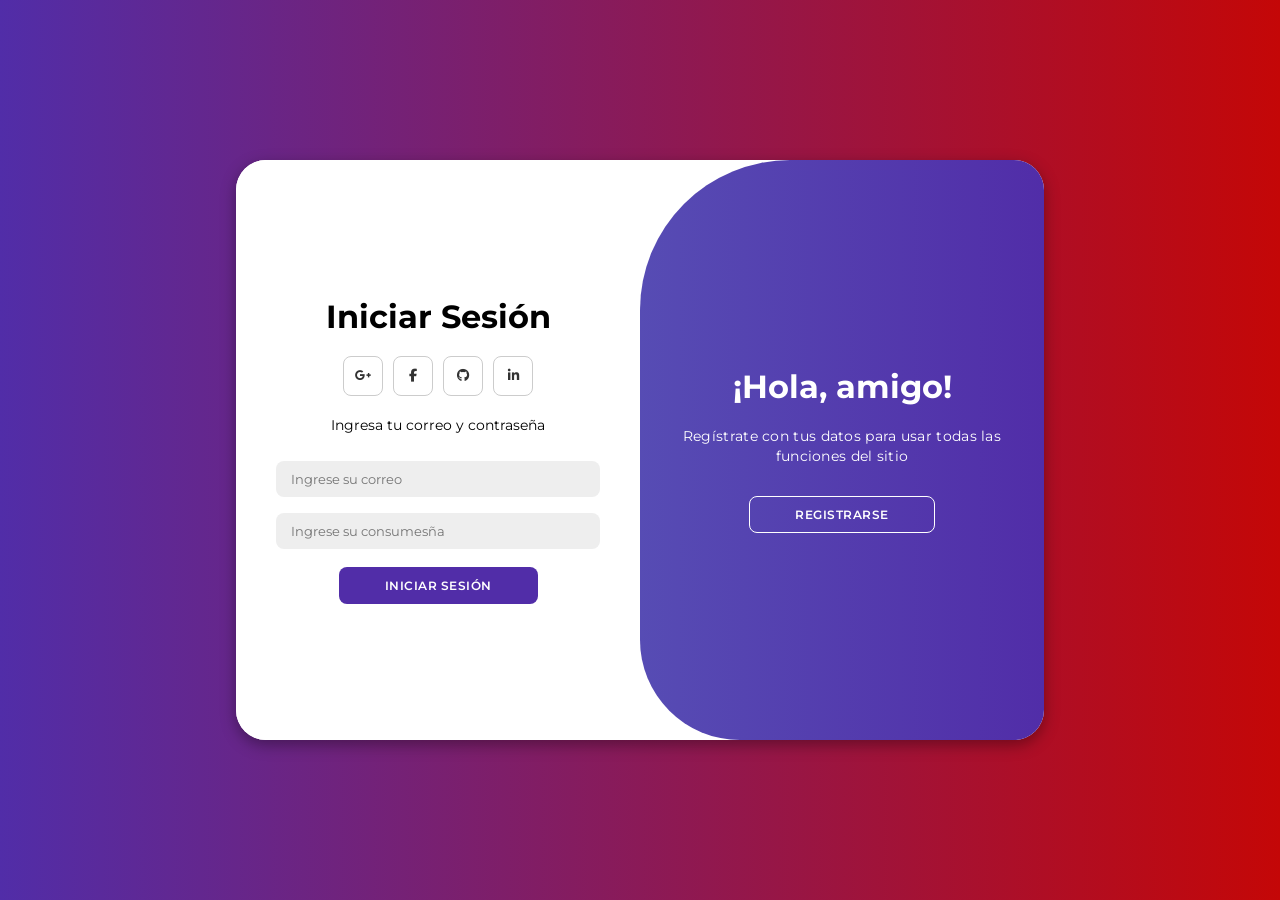
<file: index.html>
<!DOCTYPE html>
     <html lang="en">
     <head>
         <meta charset="UTF-8">
         <meta name="viewport" content="width=device-width, initial-scale=1.0">
         <link rel="stylesheet" href="https://cdnjs.cloudflare.com/ajax/libs/font-awesome/6.4.2/css/all.min.css">
         <link rel="stylesheet" href="style.css">
         <link rel="icon" href="pfp.jpg">
         <title>Login PHP | Victor</title>
     </head>
     <body>
         <div class="container" id="container">
             <div class="form-container sign-up">
                 <form id="signup-form" action="registro.php" method="POST">
                     <h1>Crear Cuenta</h1>
                     <div class="social-icons">
                         <a href="#" class="icon"><i class="fa-brands fa-google-plus-g"></i></a>
                         <a href="#" class="icon"><i class="fa-brands fa-facebook-f"></i></a>
                         <a href="#" class="icon"><i class="fa-brands fa-github"></i></a>
                         <a href="#" class="icon"><i class="fa-brands fa-linkedin-in"></i></a>
                     </div>
                     <span>Ingresa tu nombre, correo y contraseña</span>
                     <div id="signup-message" style="display: none; margin: 10px 0;"></div>
                     <input type="text" name="nombre" placeholder="Nombre" required>
                     <input type="email" name="correo" placeholder="Correo" required>
                     <input type="password" name="contrasena" placeholder="Contraseña" required>
                     <button type="submit">Registrarse</button>
                 </form>
             </div>
             <div class="form-container sign-in">
                 <form id="signin-form" action="login.php" method="POST">
                     <h1>Iniciar Sesión</h1>
                     <div class="social-icons">
                         <a href="#" class="icon"><i class="fa-brands fa-google-plus-g"></i></a>
                         <a href="#" class="icon"><i class="fa-brands fa-facebook-f"></i></a>
                         <a href="#" class="icon"><i class="fa-brands fa-github"></i></a>
                         <a href="#" class="icon"><i class="fa-brands fa-linkedin-in"></i></a>
                     </div>
                     <span>Ingresa tu correo y contraseña</span>
                     <div id="signin-message" style="display: none; margin: 10px 0;"></div>
                     <br>
                     <input type="email" name="correo" placeholder="Ingrese su correo" required>
                     <input type="password" name="contrasena" placeholder="Ingrese su consumesña" required>
                     <button type="submit">Iniciar Sesión</button>
                 </form>
             </div>
             <div class="toggle-container">
                 <div class="toggle">
                     <div class="toggle-panel toggle-left">
                         <h1>¡Bienvenido de vuelta!</h1>
                         <p>Ingresa tus datos para usar todas las funciones del sitio</p>
                         <button class="hidden" id="login">Iniciar Sesión</button>
                     </div>
                     <div class="toggle-panel toggle-right">
                         <h1>¡Hola, amigo!</h1>
                         <p>Regístrate con tus datos para usar todas las funciones del sitio</p>
                         <button class="hidden" id="register">Registrarse</button>
                     </div>
                 </div>
             </div>
         </div>
         <script src="script.js"></script>
         <script>
             // Manejar formulario de registro
             document.getElementById('signup-form').addEventListener('submit', function(e) {
                 e.preventDefault();
                 const formData = new FormData(this);
                 const messageDiv = document.getElementById('signup-message');
                 fetch('http://localhost/Modern-Login-master/registro.php', {
                     method: 'POST',
                     body: formData
                 })
                 .then(response => {
                     if (!response.ok) {
                         throw new Error(`HTTP error! status: ${response.status}`);
                     }
                     return response.json();
                 })
                 .then(data => {
                     messageDiv.style.display = 'block';
                     messageDiv.style.color = data.success ? 'green' : 'red';
                     messageDiv.textContent = data.message;
                     if (data.success) {
                         setTimeout(() => {
                             document.getElementById('container').classList.remove('active');
                         }, 1000);
                     }
                 })
                 .catch(error => {
                     console.error('Error detallado:', error);
                     messageDiv.style.display = 'block';
                     messageDiv.style.color = 'red';
                     messageDiv.textContent = 'Error en la solicitud: ' + error.message;
                 });
             });

             // Manejar formulario de login
             document.getElementById('signin-form').addEventListener('submit', function(e) {
                 e.preventDefault();
                 const formData = new FormData(this);
                 const messageDiv = document.getElementById('signin-message');
                 fetch('http://localhost/Modern-Login-master/login.php', {
                     method: 'POST',
                     body: formData
                 })
                 .then(response => {
                     if (!response.ok) {
                         throw new Error(`HTTP error! status: ${response.status}`);
                     }
                     return response.json();
                 })
                 .then(data => {
                     messageDiv.style.display = 'block';
                     messageDiv.style.color = data.success ? 'green' : 'red';
                     messageDiv.textContent = data.message;
                     if (data.success) {
                         sessionStorage.setItem('nombre', data.nombre);
                         setTimeout(() => {
                             window.location.href = 'dashboard.html';
                         }, 1000);
                     }
                 })
                 .catch(error => {
                     console.error('Error detallado:', error);
                     messageDiv.style.display = 'block';
                     messageDiv.style.color = 'red';
                     messageDiv.textContent = 'Error en la solicitud: ' + error.message;
                 });
             });
         </script>
     </body>
     </html>
</file>
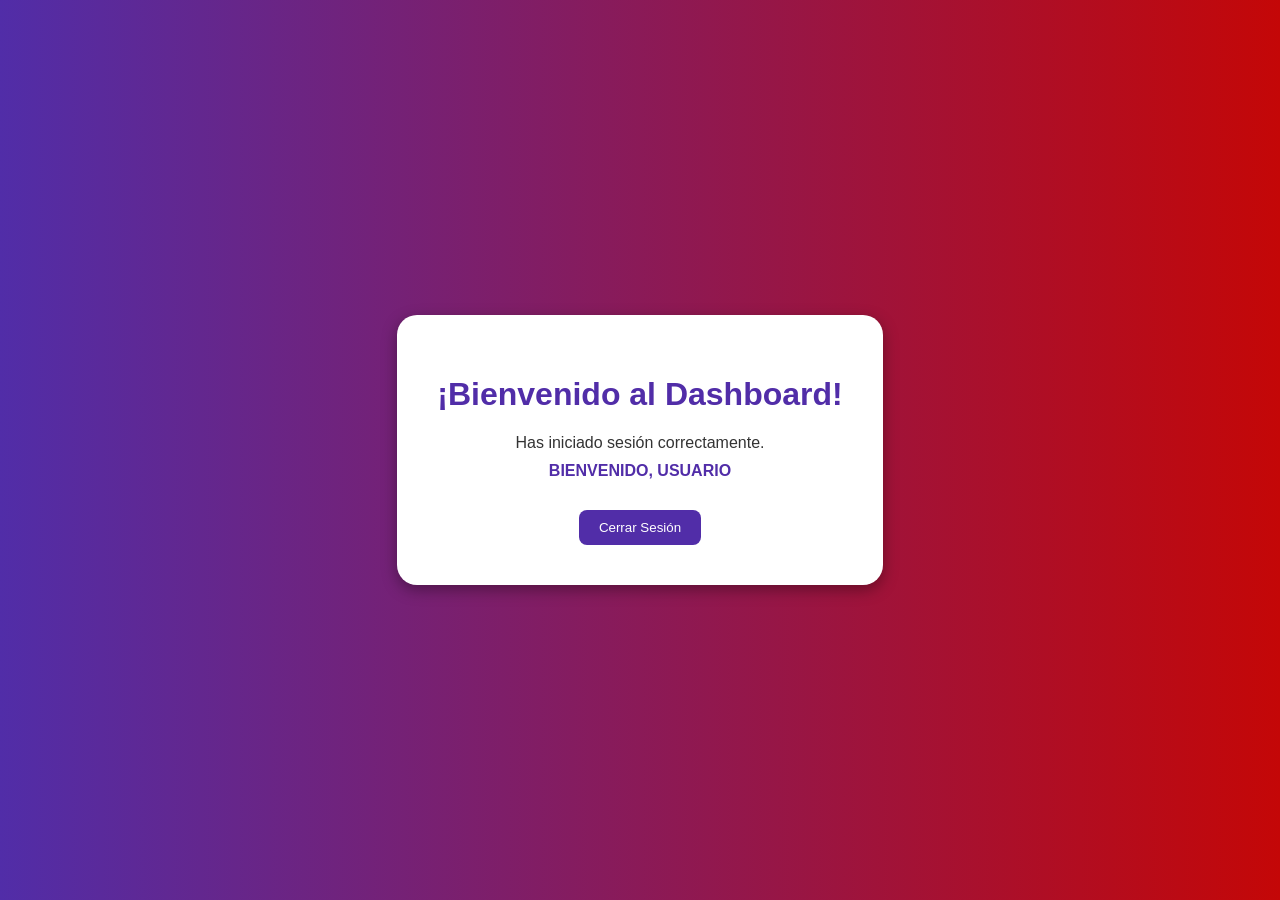
<file: dashboard.html>
<!DOCTYPE html>
<html lang="en">
<head>
    <meta charset="UTF-8">
    <meta name="viewport" content="width=device-width, initial-scale=1.0">
    <title>Dashboard</title>
    <style>
        body {
            font-family: 'Montserrat', sans-serif;
            display: flex;
            justify-content: center;
            align-items: center;
            height: 100vh;
            background: linear-gradient(to right, #512da8, #c40707);
            margin: 0;
        }
        .dashboard {
            background: white;
            padding: 40px;
            border-radius: 20px;
            box-shadow: 0 5px 15px rgba(0, 0, 0, 0.35);
            text-align: center;
        }
        h1 {
            color: #512da8;
        }
        p {
            color: #333;
            font-size: 16px;
            margin: 10px 0;
        }
        .welcome-name {
            font-weight: 600;
            color: #512da8;
            text-transform: uppercase;
        }
        button {
            background-color: #512da8;
            color: white;
            padding: 10px 20px;
            border: none;
            border-radius: 8px;
            cursor: pointer;
            margin-top: 20px;
        }
    </style>
</head>
<body>
    <div class="dashboard">
        <h1>¡Bienvenido al Dashboard!</h1>
        <p>Has iniciado sesión correctamente.</p>
        <p class="welcome-name" id="welcome-message"></p>
        <button onclick="window.location.href='index.html'">Cerrar Sesión</button>
    </div>
    <script>
        // Leer el nombre desde sessionStorage
        const nombre = sessionStorage.getItem('nombre');
        const welcomeMessage = document.getElementById('welcome-message');
        if (nombre) {
            welcomeMessage.textContent = `BIENVENIDO, ${nombre}`;
        } else {
            welcomeMessage.textContent = 'BIENVENIDO, USUARIO';
        }
    </script>
</body>
</html>
</file>
<file: style.css>
@import url('https://fonts.googleapis.com/css2?family=Montserrat:wght@300;400;500;600;700&display=swap');

*{
    margin: 0;
    padding: 0;
    box-sizing: border-box;
    font-family: 'Montserrat', sans-serif;
}

body{
    background-color: #ff0000;
    background: linear-gradient(to right, #512da8, #c40707);
    display: flex;
    align-items: center;
    justify-content: center;
    flex-direction: column;
    height: 100vh;
}

 .password{
    font-size: 20px;

 }
.container{
    background-color: #fff;
    border-radius: 30px;
    box-shadow: 0 5px 15px rgba(0, 0, 0, 0.35);
    position: relative;
    overflow: hidden;
    width: 808px;
    max-width: 100%;
    min-height: 580px;
}

.container p{
    font-size: 14px;
    line-height: 20px;
    letter-spacing: 0.3px;
    margin: 20px 0;
}

.container span{
    font-size: 14px;
}

.container a{
    color: #333;
    font-size: 13px;
    text-decoration: none;
    margin: 15px 0 10px;
}

.container button{
    background-color: #512da8;
    color: #fff;
    font-size: 12px;
    padding: 10px 45px;
    border: 1px solid transparent;
    border-radius: 8px;
    font-weight: 600;
    letter-spacing: 0.5px;
    text-transform: uppercase;
    margin-top: 10px;
    cursor: pointer;
}

.container button.hidden{
    background-color: transparent;
    border-color: #fff;
}

.container form{
    background-color: #fff;
    display: flex;
    align-items: center;
    justify-content: center;
    flex-direction: column;
    padding: 0 40px;
    height: 100%;
}

.container input{
    background-color: #eee;
    border: none;
    margin: 8px 0;
    padding: 10px 15px;
    font-size: 13px;
    border-radius: 8px;
    width: 100%;
    outline: none;
}

.form-container{
    position: absolute;
    top: 0;
    height: 100%;
    transition: all 0.6s ease-in-out;
}

.sign-in{
    left: 0;
    width: 50%;
    z-index: 2;
}

.container.active .sign-in{
    transform: translateX(100%);
}

.sign-up{
    left: 0;
    width: 50%;
    opacity: 0;
    z-index: 1;
}

.container.active .sign-up{
    transform: translateX(100%);
    opacity: 1;
    z-index: 5;
    animation: move 0.6s;
}

@keyframes move{
    0%, 49.99%{
        opacity: 0;
        z-index: 1;
    }
    50%, 100%{
        opacity: 1;
        z-index: 5;
    }
}

.social-icons{
    margin: 20px 0;
}

.social-icons a{
    border: 1px solid #ccc;
    border-radius: 20%;
    display: inline-flex;
    justify-content: center;
    align-items: center;
    margin: 0 3px;
    width: 40px;
    height: 40px;
}

.toggle-container{
    position: absolute;
    top: 0;
    left: 50%;
    width: 50%;
    height: 100%;
    overflow: hidden;
    transition: all 0.6s ease-in-out;
    border-radius: 150px 0 0 100px;
    z-index: 1000;
}

.container.active .toggle-container{
    transform: translateX(-100%);
    border-radius: 0 150px 100px 0;
}

.toggle{
    background-color: #512da8;
    height: 100%;
    background: linear-gradient(to right, #5c6bc0, #512da8);
    color: #fff;
    position: relative;
    left: -100%;
    height: 100%;
    width: 200%;
    transform: translateX(0);
    transition: all 0.6s ease-in-out;
}

.container.active .toggle{
    transform: translateX(50%);
}

.toggle-panel{
    position: absolute;
    width: 50%;
    height: 100%;
    display: flex;
    align-items: center;
    justify-content: center;
    flex-direction: column;
    padding: 0 30px;
    text-align: center;
    top: 0;
    transform: translateX(0);
    transition: all 0.6s ease-in-out;
}

.toggle-left{
    transform: translateX(-200%);
}

.container.active .toggle-left{
    transform: translateX(0);
}

.toggle-right{
    right: 0;
    transform: translateX(0);
}

.container.active .toggle-right{
    transform: translateX(200%);
}
</file>
